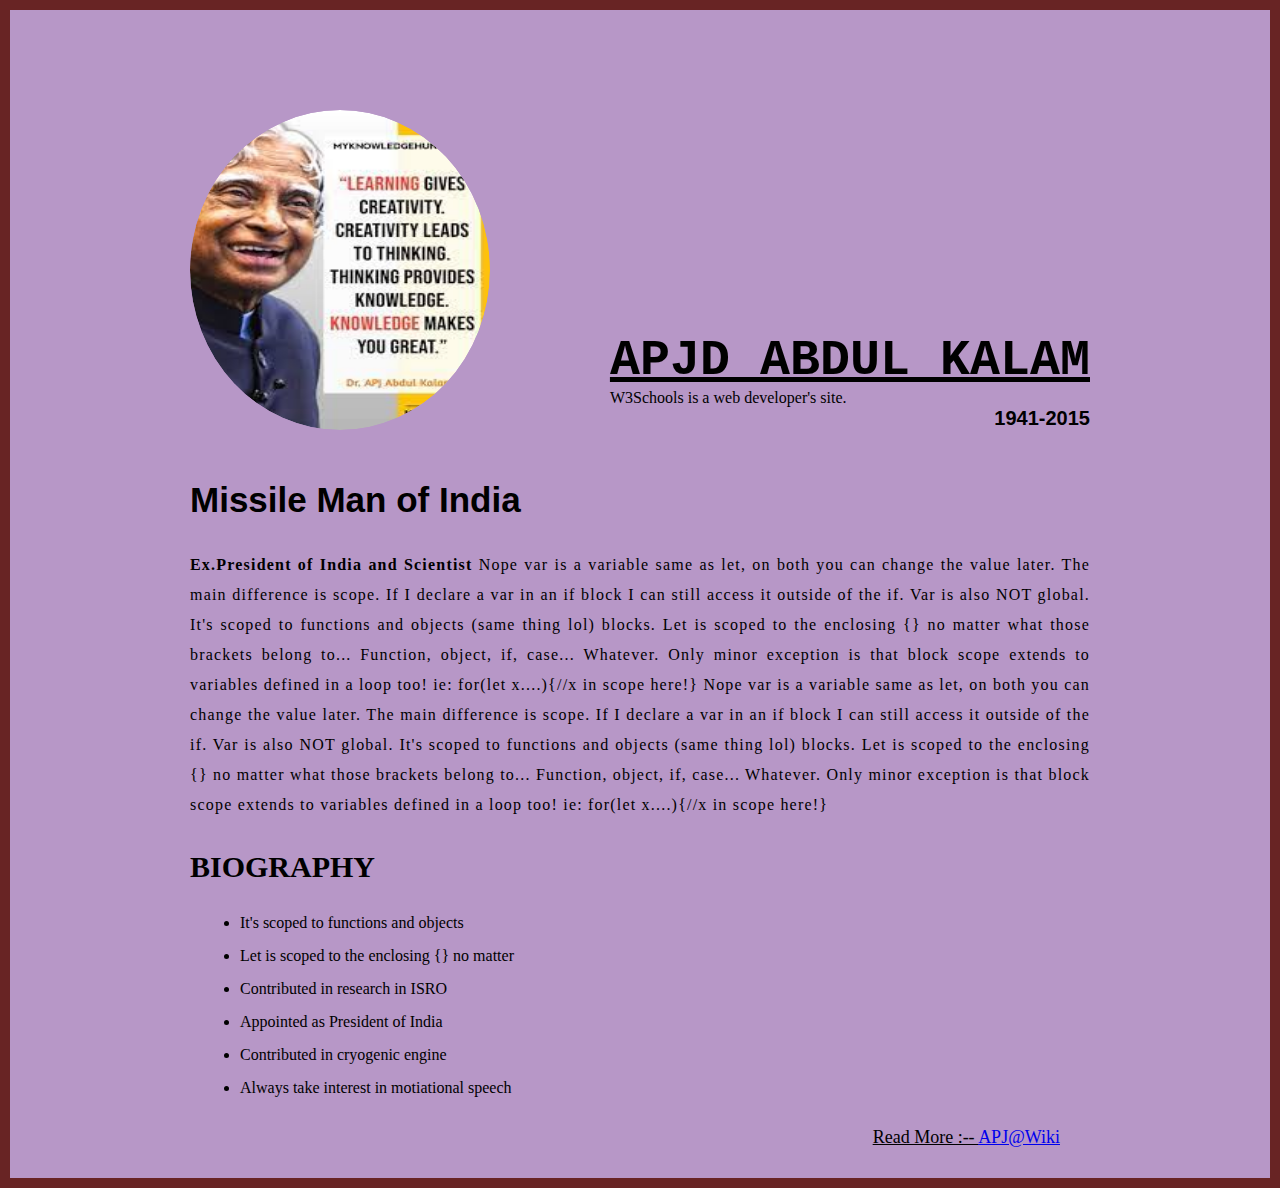
<file: Practice1/index.html>
<!DOCTYPE html>
<html lang="en">
  <head>
    <meta charset="UTF-8" />
    <meta http-equiv="X-UA-Compatible" content="IE=edge" />
    <meta name="viewport" content="width=device-width, initial-scale=1.0" />
    <title>Tribute ST</title>
    <link rel="stylesheet" href="style.css" />
  </head>
  <body>
    <div class="container">
      <div class="content">
        <section class="topSection">
          <div class="imageContainer">
            <img src="./img/apj.jpg" alt="pic" />
          </div>
          <div>
            <h1>APJd ABDUL KALAM</h1>
            <p title="About APJ from W3Schools">
              W3Schools is a web developer's site.
            </p>

            <h4>1941-2015</h4>
          </div>
        </section>

        <section class="botSection">
          <h2>Missile Man of India</h2>
          <p>
            <b> Ex.President of India and Scientist </b> Nope var is a variable
            same as let, on both you can change the value later. The main
            difference is scope. If I declare a var in an if block I can still
            access it outside of the if. Var is also NOT global. It's scoped to
            functions and objects (same thing lol) blocks. Let is scoped to the
            enclosing {} no matter what those brackets belong to... Function,
            object, if, case... Whatever. Only minor exception is that block
            scope extends to variables defined in a loop too! ie: for(let
            x....){//x in scope here!} Nope var is a variable same as let, on
            both you can change the value later. The main difference is scope.
            If I declare a var in an if block I can still access it outside of
            the if. Var is also NOT global. It's scoped to functions and objects
            (same thing lol) blocks. Let is scoped to the enclosing {} no matter
            what those brackets belong to... Function, object, if, case...
            Whatever. Only minor exception is that block scope extends to
            variables defined in a loop too! ie: for(let x....){//x in scope
            here!}
          </p>

          <div class="biography">
            <h3>BIOGRAPHY</h3>

            <ul>
              <li>It's scoped to functions and objects</li>
              <li>Let is scoped to the enclosing {} no matter</li>
              <li>Contributed in research in ISRO</li>
              <li>Appointed as President of India</li>
              <li>Contributed in cryogenic engine</li>
              <li>Always take interest in motiational speech</li>
            </ul>
          </div>
        </section>
        <footer>
          Read More :--
          <a href="https://en.wikipedia.org/wiki/A._P._J._Abdul_Kalam"
            >APJ@Wiki</a
          >
        </footer>
      </div>
    </div>
  </body>
</html>
</file>
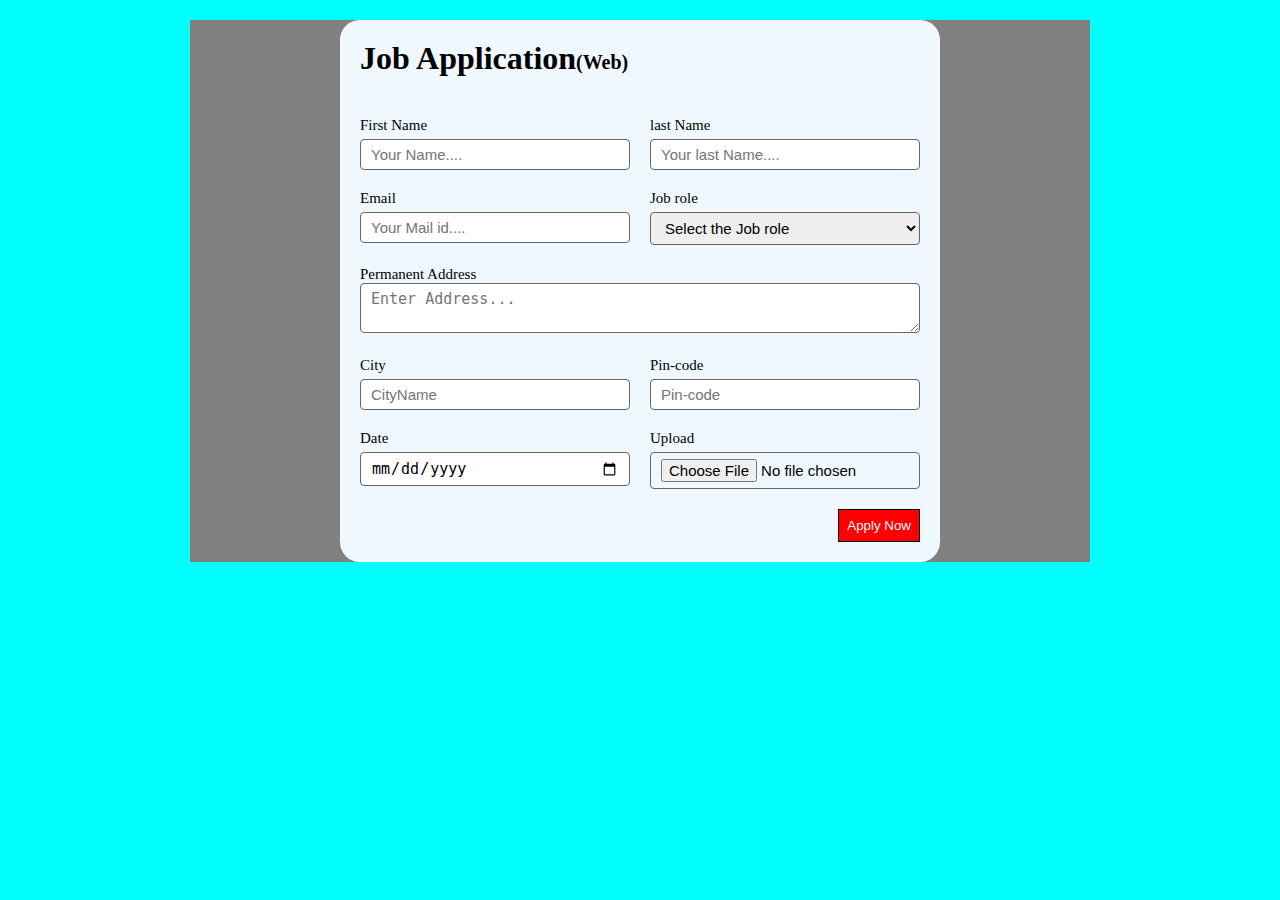
<file: Practice2/index.html>
<!DOCTYPE html>
<html lang="en">
  <head>
    <meta charset="UTF-8" />
    <meta http-equiv="X-UA-Compatible" content="IE=edge" />
    <meta name="viewport" content="width=device-width, initial-scale=1.0" />
    <link rel="stylesheet" href="style.css" />
    <title>JobAPP</title>
  </head>
  <body>
    <div class="container">
      <div class="content">
        <h1>
        Job Application<span class="title_small">(Web)</span>
         </h1>   
        <form action="" method="get">
          <div class="form-container">
            <div class="formControl">
              <label for="firstName">First Name</label>
              <input
                type="text"
                id="firstName"
                name="firstName"
                placeholder="Your Name...."
              /></div>
              <div class="formControl">
              <label for="lastName">last Name</label>
              <input
                type="text"
                id="lastName"
                name="lastName"
                placeholder="Your last Name...."
              /></div>
              <div class="formControl">
              <label for="Email">Email</label>
              <input
                type="email"
                id="Email"
                name="Email"
                placeholder="Your Mail id...."
              /></div>
              <div class="formControl">
              <label for="jobTitle">Job role</label>
              <select name="jobTitle" id="jobTitle">
                <option value="">Select the Job role</option>
              <option value="FrontEnd">Front-End</option>
              <option value="BackEnd">back-End</option>
              <option value="HR">HumanResource</option>
              <option value="database">DBA</option>
              <option value="UiUx">UI-UX</option>
            </select>
            </div>
            <div class="textarea_Control">
              <label for="Address">Permanent Address</label>
              <textarea
                id="Address"
                name="Address"
                row="4" cols="50"
                placeholder="Enter Address..."
              ></textarea>
            </div>
            <div class="formControl">
              <label for="city">City</label>
              <input
                type="text"
                id="city"
                name="city"
                placeholder="CityName"
              /></div>
              <div class="formControl">
                <label for="Pin">Pin-code</label>
                <input
                  type="Number"
                  id="Pin"
                  name="pin"
                  placeholder="Pin-code"
                /></div>
                <div class="formControl">
                  <label for="date">Date</label>
                  <input
                    type="date"
                    id="date"
                    name="date"
                    
                  /></div>
                  <div class="formControl">
                    <label for="Upload">Upload</label>
                    <input
                      type="file"
                      id="upload"
                      name="upload"
                      /></div>
        
            </div>

            <div class="buttonContainer">
              <button type="submit">Apply Now</button> 

           </div>

          </div>
        </form>
      </div>
    </div>
  </body>
</html>
</file>
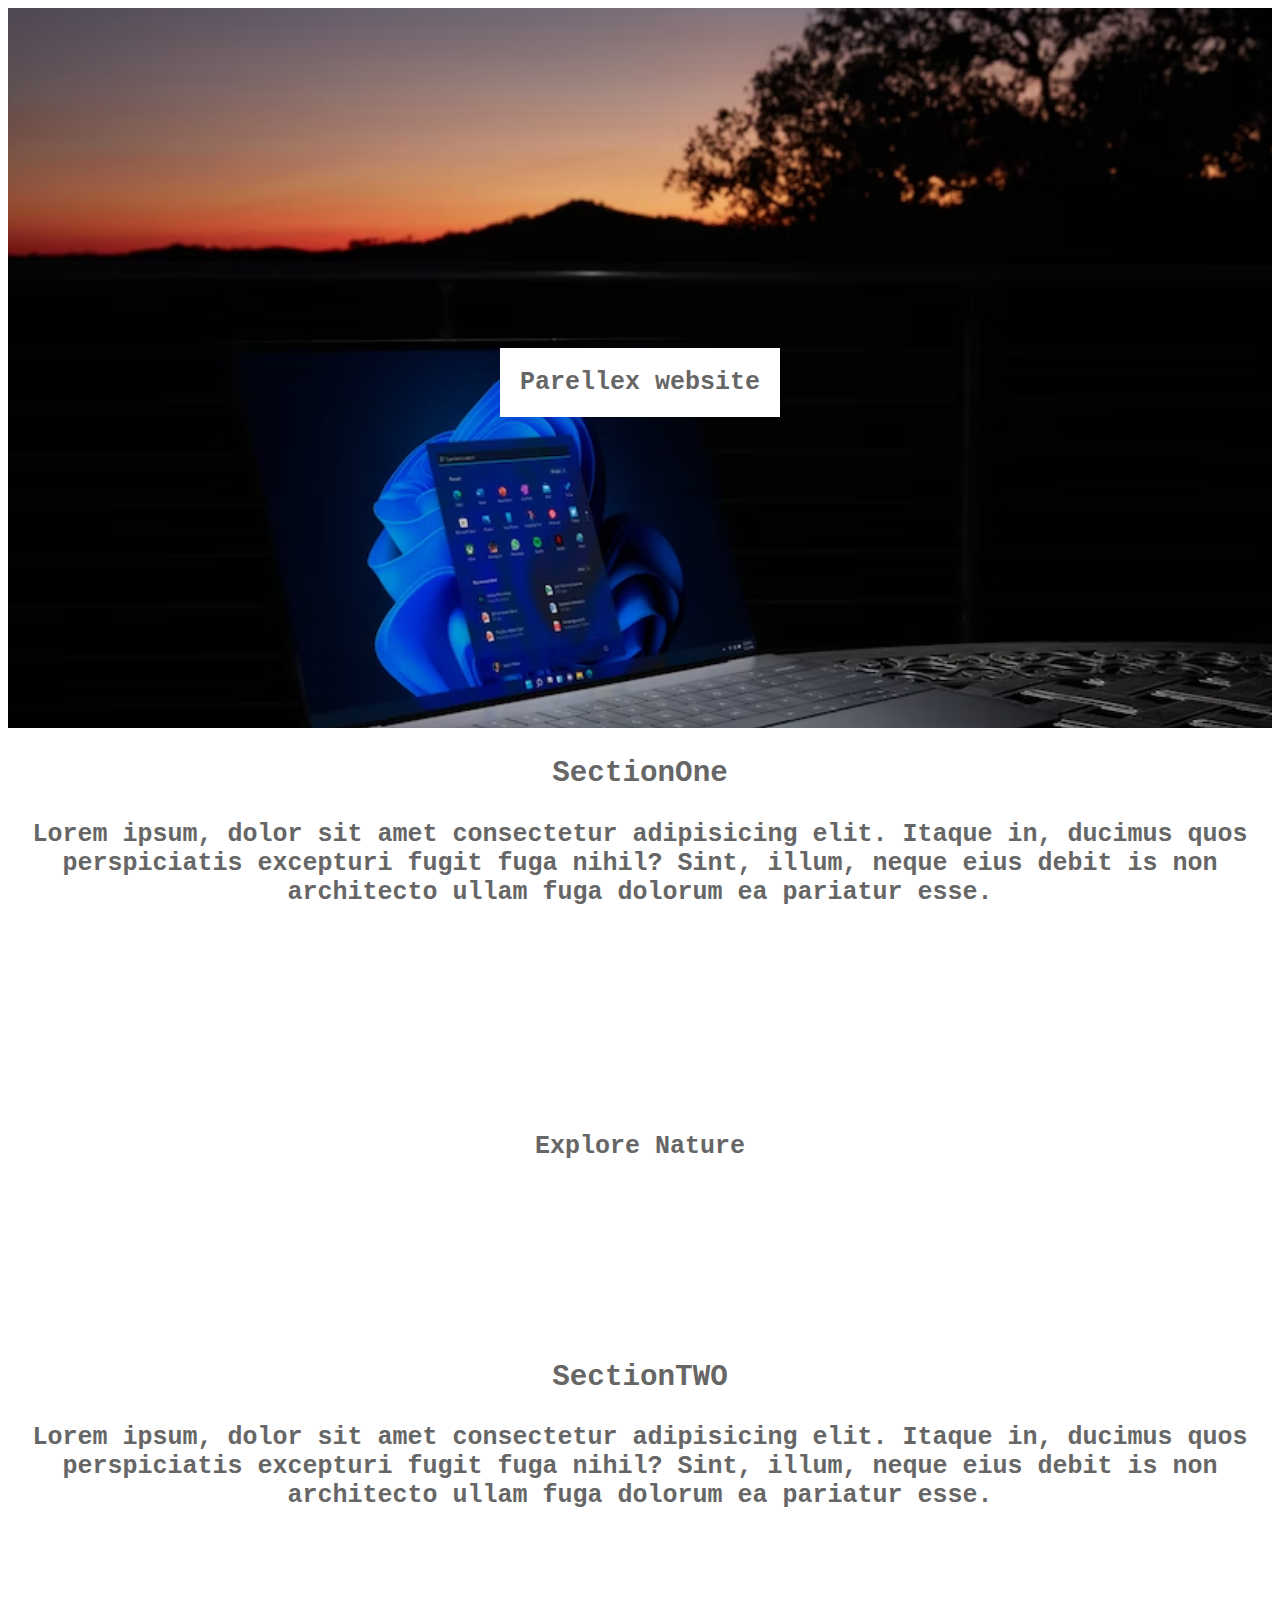
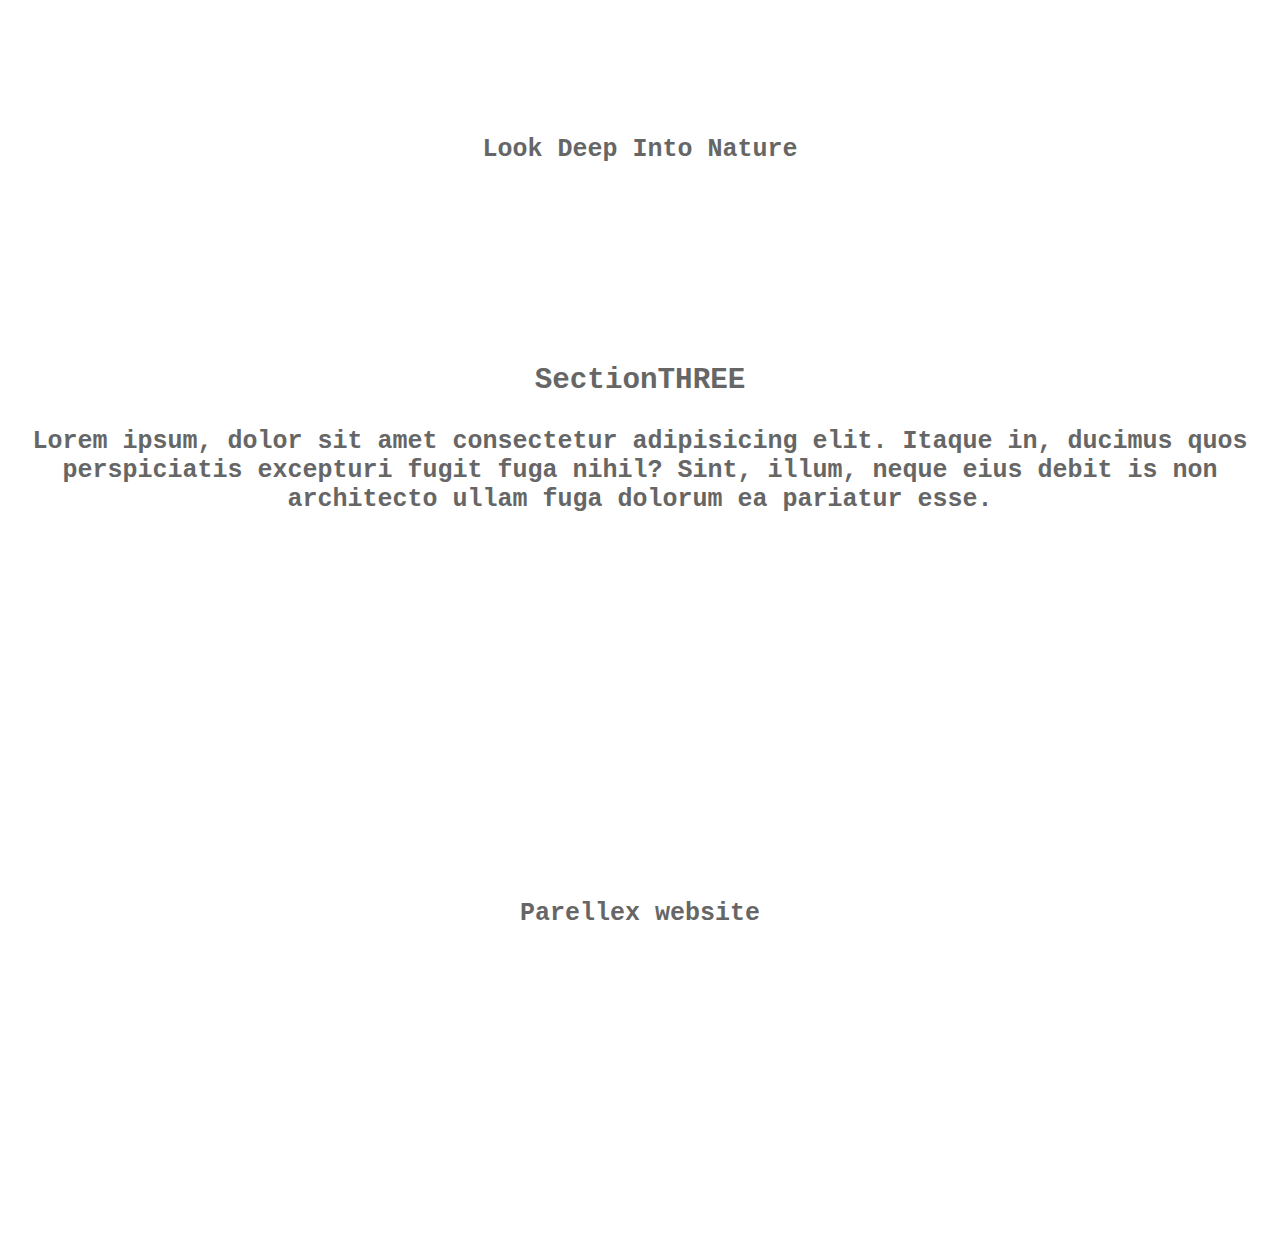
<file: Practice3/index.html>
<!DOCTYPE html>
<html lang="en">
  <head>
    <meta charset="UTF-8" />
    <meta http-equiv="X-UA-Compatible" content="IE=edge" />
    <meta name="viewport" content="width=device-width, initial-scale=1.0" />
    <link rel="stylesheet" href="style.css" />
    <title>Parellex_W</title>
  </head>
  <body>
    <section class="imgcontainer1">
      <div class="text">
        <span class="textbg">Parellex website</span>
      </div>
    </section>
    <div class="secTEXT">
      <h3>SectionOne</h3>
      <p>
        Lorem ipsum, dolor sit amet consectetur adipisicing elit. Itaque in,
        ducimus quos perspiciatis excepturi fugit fuga nihil? Sint, illum, neque
        eius debit is non architecto ullam fuga dolorum ea pariatur esse.
      </p>
    </div>
    <section class="imgcontainer2">
      <div class="text">
        <span class="textbg">Explore Nature</span>
      </div>
    </section>
    <div class="secTEXT">
      <h3>SectionTWO</h3>
      <p>
        Lorem ipsum, dolor sit amet consectetur adipisicing elit. Itaque in,
        ducimus quos perspiciatis excepturi fugit fuga nihil? Sint, illum, neque
        eius debit is non architecto ullam fuga dolorum ea pariatur esse.
      </p>
    </div>
    <section class="imgcontainer3">
      <div class="text">
        <span class="textbg">Look Deep Into Nature</span>
      </div>
    </section>
    <div class="secTEXT">
      <h3>SectionTHREE</h3>
      <p>
        Lorem ipsum, dolor sit amet consectetur adipisicing elit. Itaque in,
        ducimus quos perspiciatis excepturi fugit fuga nihil? Sint, illum, neque
        eius debit is non architecto ullam fuga dolorum ea pariatur esse.
      </p>
    </div>
    <section class="imgcontainer1">
      <div class="text">
        <span class="textbg">Parellex website</span>
      </div>
    </section>
  </body>
</html>
</file>
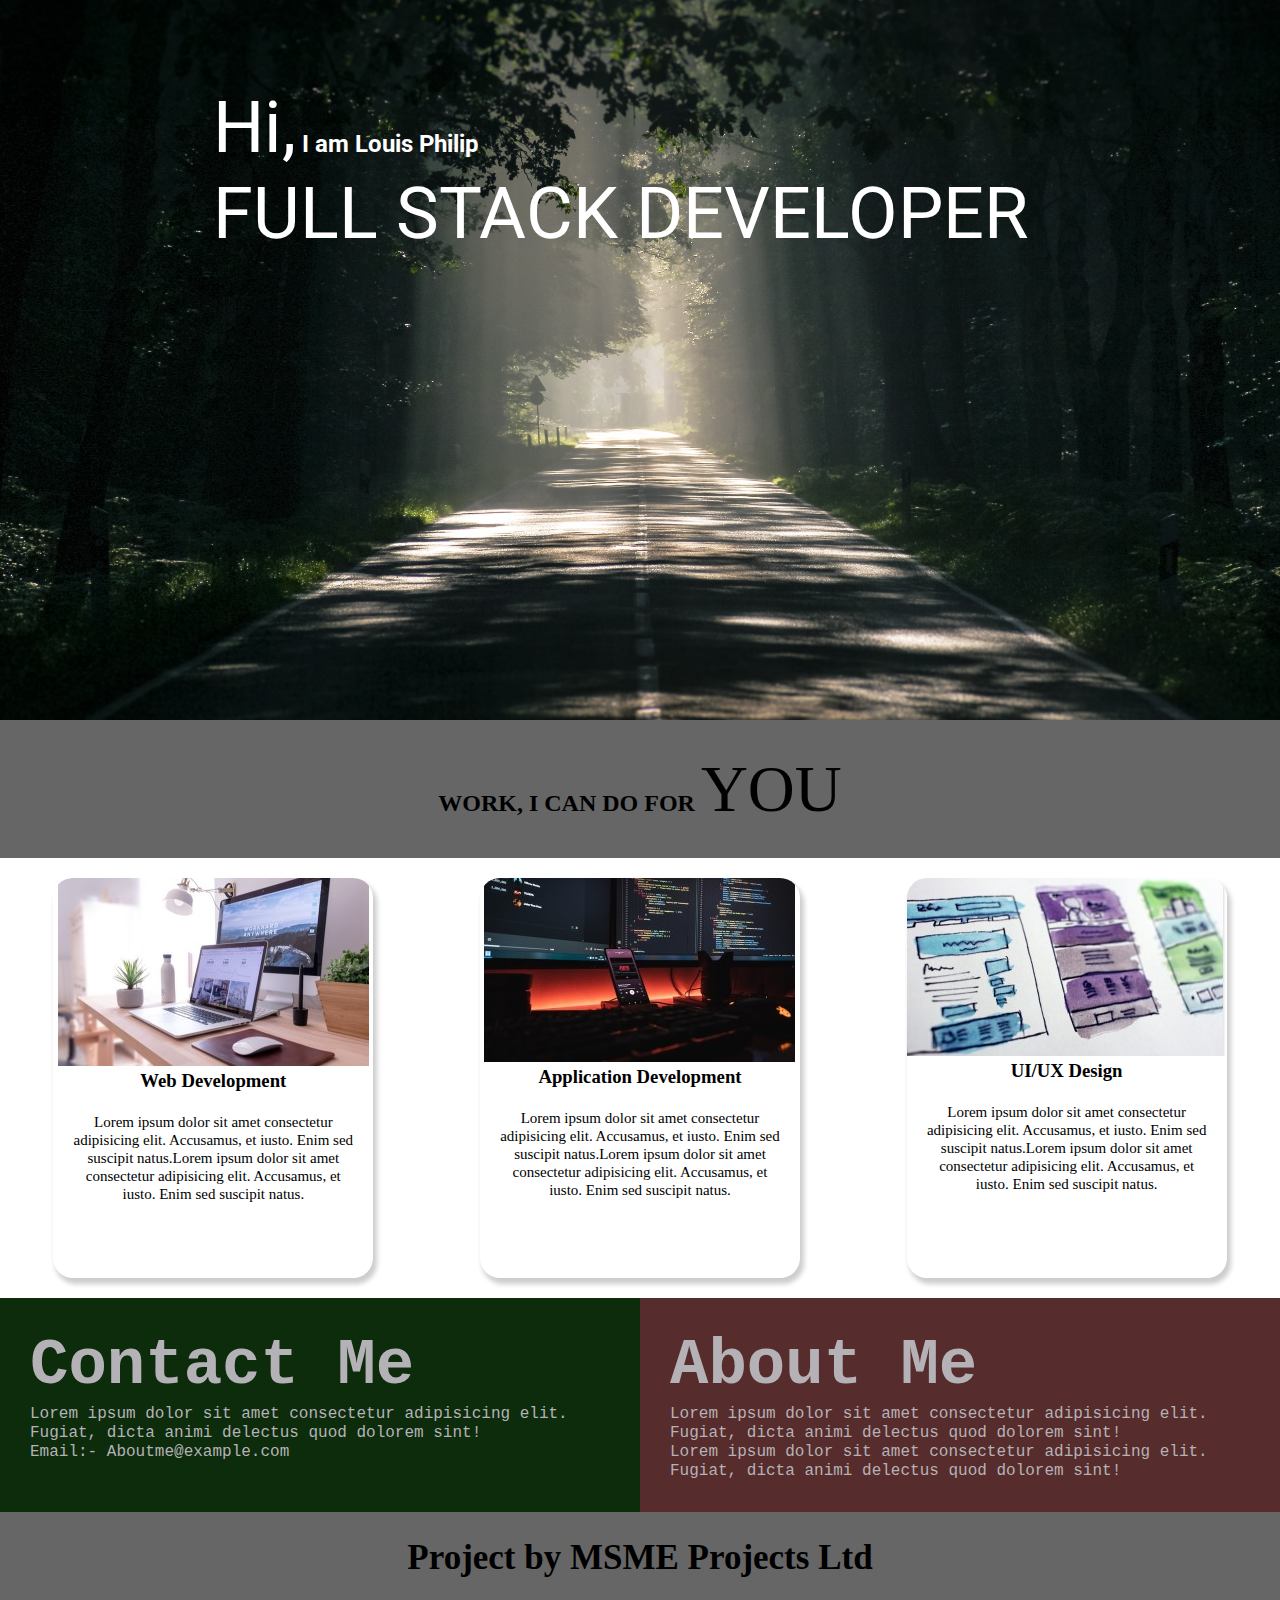
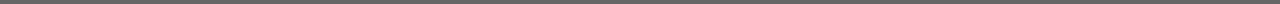
<file: Practice4/index.html>
<!DOCTYPE html>
<html lang="en">
  <head>
    <meta charset="UTF-8" />
    <meta http-equiv="X-UA-Compatible" content="IE=edge" />
    <meta name="viewport" content="width=device-width, initial-scale=1.0" />
    <link rel="preconnect" href="https://fonts.googleapis.com" />
    <link rel="preconnect" href="https://fonts.gstatic.com" crossorigin />
    <link
      href="https://fonts.googleapis.com/css2?family=Roboto&display=swap"
      rel="stylesheet"
    />
    <style>
      @import url("https://fonts.googleapis.com/css2?family=Roboto&display=swap");
    </style>
    <link rel="stylesheet" href="style.css" />
    <title>Portfolio Website</title>
  </head>
  <body>
    <div class="container">
      <div class="textcont">
        <h2><span class="lg_txt">Hi,</span> I am Louis Philip</h2>
        <h1 class="lg_txt">FULL STACK DEVELOPER</h1>
      </div>
    </div>

    <section class="workbg">
      <div class="workt">
        <h2>WORK, I CAN DO FOR <span class="bigt">YOU</span></h2>
      </div>
    </section>

    <section class="product">
      <div class="gridpro">
        <div class="card">
          <div class="img-content">
            <img src="images/Ss11.jpg" alt="no" />
          </div>
          <div class="card-content">
            <h3>Web Development</h3>
            <p>
              Lorem ipsum dolor sit amet consectetur adipisicing elit.
              Accusamus, et iusto. Enim sed suscipit natus.Lorem ipsum dolor sit
              amet consectetur adipisicing elit. Accusamus, et iusto. Enim sed
              suscipit natus.
            </p>
          </div>
        </div>
      </div>
      <div class="gridpro">
        <div class="card">
          <div class="img-content">
            <img src="images/Ss12.jpg" alt="" />
          </div>
          <div class="card-content">
            <h3>Application Development</h3>
            <p>
              Lorem ipsum dolor sit amet consectetur adipisicing elit.
              Accusamus, et iusto. Enim sed suscipit natus.Lorem ipsum dolor sit
              amet consectetur adipisicing elit. Accusamus, et iusto. Enim sed
              suscipit natus.
            </p>
          </div>
        </div>
      </div>
      <div class="gridpro">
        <div class="card">
          <div class="img-content">
            <img src="images/Ss13.jpg" alt="" />
          </div>
          <div class="card-content">
            <h3>UI/UX Design</h3>
            <p>
              Lorem ipsum dolor sit amet consectetur adipisicing elit.
              Accusamus, et iusto. Enim sed suscipit natus.Lorem ipsum dolor sit
              amet consectetur adipisicing elit. Accusamus, et iusto. Enim sed
              suscipit natus.
            </p>
          </div>
        </div>
      </div>
    </section>
    <section class="about">
      <div class="about1">
        <h3>Contact Me</h3>
        <p>
          Lorem ipsum dolor sit amet consectetur adipisicing elit. Fugiat, dicta
          animi delectus quod dolorem sint!
        </p>

        <p>Email:- Aboutme@example.com</p>
      </div>
      <div class="about2">
        <h3>About Me</h3>
        <p>
          Lorem ipsum dolor sit amet consectetur adipisicing elit. Fugiat, dicta
          animi delectus quod dolorem sint!
        </p>
        <p>
          Lorem ipsum dolor sit amet consectetur adipisicing elit. Fugiat, dicta
          animi delectus quod dolorem sint!
        </p>
      </div>
    </section>
    <footer class="foto">
      <h4>Project by MSME Projects Ltd</h4>
    </footer>
  </body>
</html>
</file>
<file: Practice1/style.css>
* {
  margin: 0;
  padding: 0;
  box-sizing: border-box;
}

.container {
  background-color: rgb(183, 151, 199);
  min-height: 100vh;
  border: 10px solid rgb(104, 36, 36);
}

.topSection {
  display: flex;
  justify-content: space-between;
  margin-top: 100px;
  align-items: flex-end;
}

.imageContainer,
img {
  height: 320px;
  width: 300px;
  border-radius: 50%;
  overflow: hidden;
}

.content {
  max-width: 900px;
  margin: 0 auto;
}

.topSection h1 {
  font-size: 50px;
  font-weight: bold;
  text-decoration: underline;
  text-transform: uppercase;
  font-family: "Courier New", Courier, monospace;
}

.topSection h4 {
  font-size: 20px;
  text-align: end;
  font-family: "Franklin Gothic Medium", "Arial Narrow", Arial, sans-serif;
}

.botSection h2 {
  margin-top: 50px;
  margin-bottom: 30px;
  font-size: 35px;
  font-weight: bold;
  font-family: "Gill Sans", "Gill Sans MT", Calibri, "Trebuchet MS", sans-serif;
}
.botSection p {
  line-height: 30px;
  letter-spacing: 1.2px;
  text-align: justify;
}
.biography {
  margin-top: 30px;
}

.biography h3 {
  margin-bottom: 30px;
  font-size: 30px;
  font-weight: bold;
  text-align: left;
}

.biography ul {
  margin-left: 50px;
}

.biography li {
  margin-bottom: 15px;
}

footer {
  margin: 30px;
  text-decoration: underline;
  text-align: right;
  font-size: 18px;
}
</file>
<file: Practice2/style.css>
* {
  margin: 0;
  padding: 0;
  box-sizing: border-box;
}

body {
  background-color: aqua;
}

.container {
  max-width: 900px;
  background-color: grey;
  margin: 0 auto;
}

.title_small {
  font-size: 20px;
}

.content {
  max-width: 600px;
  background-color: aliceblue;
  margin: 0 auto;
  padding: 20px;
  margin-top: 20px;
  border-radius: 20px;
}

.form-container {
  margin-top: 40px;
  display: grid;
  grid-template-columns: repeat(auto-fit, minmax(200px, 1fr));
  gap: 20px;
}

.formControl {
  display: flex;
  flex-direction: column;
}

label {
  font-size: 15px;
  margin-bottom: 5px;
}

input,
select,
textarea {
  padding: 6px 10px;
  border: 1px solid rgb(106, 101, 101);
  border-radius: 4px;
  font-size: 15px;
}

input:focus {
  outline-color: brown;
}

.buttonContainer {
  display: flex;
  justify-content: end;
  margin-top: 20px;
}

button {
  background-color: red;
  border: 1px solid #000;
  color: aliceblue;
  padding: 8px;
  transition: 2s ease-in;
}

button:hover {
  color: black;
  background-color: #ccc;
  border: 1px solid purple;
  transition: 2s ease-out;
}

.textarea_Control {
  grid-column: 1 / span 2;
}

.textarea_Control textarea {
  width: 100%;
}

@media (max-width: 462px) {
  .textarea_Control {
    grid-column: 1 / span 1;
  }
}
</file>
<file: Practice3/style.css>
html,
body {
  height: 100%;
  font-size: 25px;
  font-family: "Courier New", Courier, monospace;
  color: #666;
  font-weight: bold;
}

.imgcontainer1 {
  background-image: url(./img/pexel1.avif);
  min-height: 80%;
}

.imgcontainer1,
.imgcontainer2,
.imgcontainer3 {
  position: relative;
  background-position: center;
  background-size: cover;
  background-repeat: no-repeat;
  background-attachment: fixed;
}

.text {
  position: absolute;
  top: 50%;
  width: 100%;
  text-align: center;

  border: 20px;
}
.textbg {
  background-color: white;
  padding: 20px;
}
.secTEXT {
  text-align: center;
  width: 100%;
}
.imgcontainer2 {
  background-image: url(./img/pexel2.jpg);
  min-height: 400px;
}
.imgcontainer3 {
  background-image: url(./img/pexel3.avif);
  min-height: 400px;
}
</file>
<file: Practice4/style.css>
* {
  padding: 0;
  margin: 0;
}

html,
body {
  line-height: 1.2;
}

.container {
  background-image: url(images/pool6.jpg);
  min-height: 80vh;

  background-position: center;
  background-size: cover;
}

.textcont {
  color: white;
  max-width: 900px;
  margin: 0 auto;
  padding-left: 46px;
  padding-top: 85px;
  font-family: "Roboto", sans-serif;
}

.lg_txt {
  font-size: 72px;
  font-weight: 400;
}

.workbg {
  background-color: #666;
}

.workt {
  text-align: center;
  padding: 30px;
  font-weight: 300;
}

.workt h2 span {
  font-size: 65px;
  font-weight: 400;
}

.product {
  display: grid;
  grid-template-columns: repeat(auto-fit, minmax(320px, 1fr));
  margin: 20px 0;
}
.gridpro {
  display: flex;
  justify-content: center;
  text-align: center;
}

.card {
  max-width: 320px;
  height: 400px;
  border-radius: 20px;
  overflow: hidden;
  box-shadow: 3px 5px 5px 1px rgba(0, 0, 0, 0.2);
}

.card-content p {
  font-size: 15px;
  padding: 20px;
}

.about {
  display: flex;
}
.about1 {
  background-color: rgb(12, 44, 12);
}
.about2 {
  background-color: rgb(87, 44, 44);
}

.about1,
.about2 {
  color: rgb(181, 178, 183);
  min-height: 100px;
  padding: 30px;
  font-family: "Courier New", Courier, monospace;
}

.about1 h3,
.about2 h3 {
  font-size: 64px;
}
.foto {
  background-color: #666;
  color: #000;
  text-align: center;
  padding: 25px;
  font-size: 35px;
}

@media (max-width: 700px) {
  .container {
    min-height: 50vh;
  }
  .textcont {
    padding: 30px 0;
    text-align: center;
  }
  .lg_txt {
    font-size: 32px;
  }

  .workt h2 {
    font-size: 25px;
    font-weight: 200;
  }
  .workt h2 span {
    font-size: 35px;
    font-weight: 300;
  }

  .about {
    flex-direction: column;
  }
}
</file>
